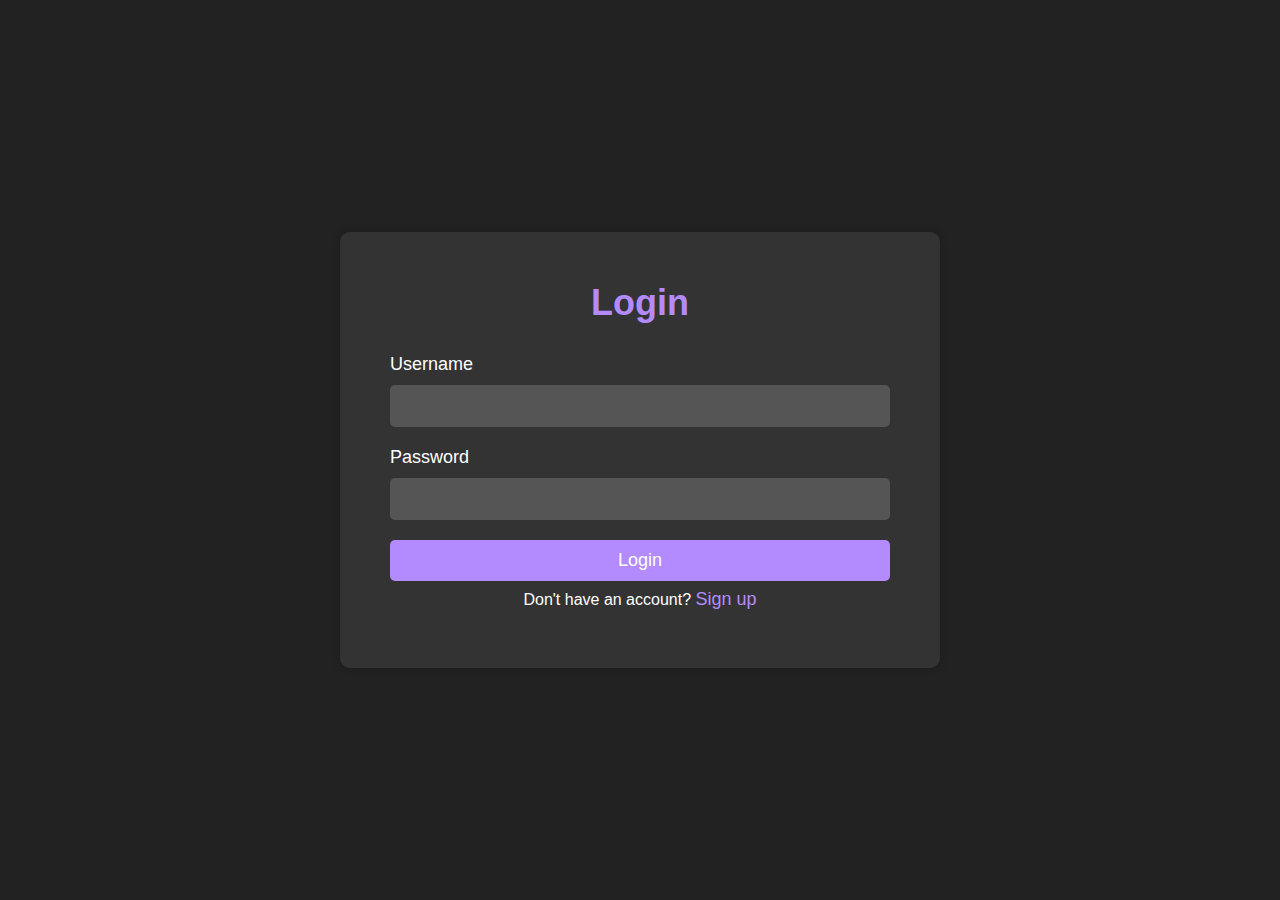
<file: login.html>
<!DOCTYPE html>
<html lang="en">
<head>
    <meta charset="UTF-8">
    <meta name="viewport" content="width=device-width, initial-scale=1.0">
    <title>Login/Reg...</title>
    <link rel="stylesheet" href="./css/login.css">
</head>
<body>
    <div class="container">
        <div class="form-container" id="login-form">
          <h1>Login</h1>
          <form>
            <label for="username">Username</label>
            <input type="text" id="username" name="username" required>
            <label for="password">Password</label>
            <input type="password" id="password" name="password" required>
            <button type="submit">Login</button>
          </form>
          <p>Don't have an account? <a href="#" id="signup-link">Sign up</a></p>
        </div>
    
        <div class="form-container" id="signup-form" style="display: none;">
          <h1>Sign Up</h1>
          <form>
            <label for="new-username">Username</label>
            <input type="text" id="new-username" name="new-username" required>
            <label for="new-email">Email</label>
            <input type="email" id="new-email" name="new-email" required>
            <label for="new-password">Password</label>
            <input type="password" id="new-password" name="new-password" required>
            <button type="submit">Sign Up</button>
          </form>
          <p>Already have an account? <a href="#" id="login-link">Login</a></p>
        </div>
      </div>


      <script src="./jsfile/login.js"></script>
</body>
</html>
</file>
<file: css/login.css>
* {
    box-sizing: border-box;
    margin: 0;
    padding: 0;
  }

  body {
    font-family: 'Open Sans', sans-serif;
    background-color: #222;
  }

  .container {
    display: flex;
    justify-content: center;
    align-items: center;
    height: 100vh;
  }

  .form-container {
    width: 600px;
    margin: 0 auto;
    padding: 50px;
    background-color: #333;
    border-radius: 10px;
    box-shadow: 0 0 10px rgba(0, 0, 0, 0.2);
    color: #fff;
  }

  h1 {
    text-align: center;
    margin-bottom: 30px;
    font-size: 36px;
    color: #b38bff;
  }

  form {
    display: flex;
    flex-direction: column;
  }

  label {
    margin-bottom: 10px;
    font-size: 18px;
  }

  input {
    padding: 12px;
    border: none;
    border-radius: 5px;
    margin-bottom: 20px;
    font-size: 16px;
    color: #fff;
    background-color: #555;
  }

  button {
    padding: 10px;
    background-color: #b38bff;
    color: #fff;
    border: none;
    border-radius: 5px;
    cursor: pointer;
    font-size: 18px;
    transition: background-color 0.2s ease-in-out;
  }

  button:hover {
    background-color: #8c5fb2;
  }

  a {
    text-decoration: none;
    color: #b38bff;
    font-size: 18px;
    transition: color 0.2s ease-in-out;
  }

  a:hover {
    color: #8c5fb2;
  }

  p {
    text-align: center;
    margin: 8px;
  }
</file>
